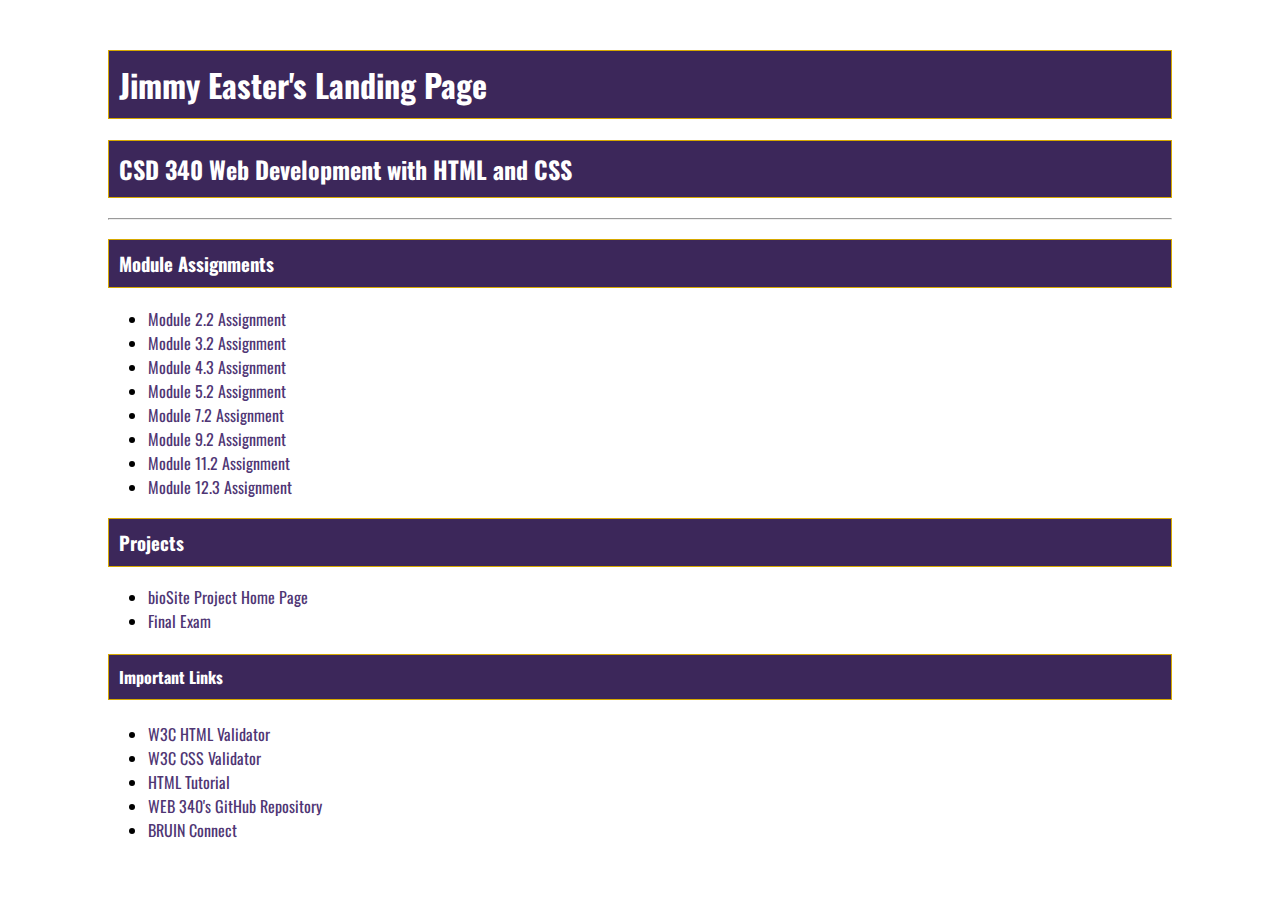
<file: index.html>
<!DOCTYPE html>
<html lang="en">
<head>
    <meta charset="UTF-8">
    <title>Jimmy Easter's CSD 340 Landing Page</title>
    <link rel="stylesheet" type="text/css" href="site.css" />
    <link href="https://fonts.googleapis.com/css2?family=Oswald:wght@300;400;500;700&display=swap" rel="stylesheet">

</head>
<body>
    <div id="container">
        <h1>Jimmy Easter's Landing Page</h1>
        <h2>CSD 340 Web Development with HTML and CSS</h2>

        <hr />

        <h3>Module Assignments</h3>
        <ul>
            <li>
                <a href="module-2/easter_EX1.html">Module 2.2 Assignment</a>
            </li>
            <li>
                <a href="module-3/easter_EX2.html">Module 3.2 Assignment</a>
            </li>
            <li>
                <a href="module-4/easter_EX3.html">Module 4.3 Assignment</a>
            </li>
            <li>
                <a href="module-5/easter_EX4.html">Module 5.2 Assignment</a>
            </li>
            <li>
                <a href="module-7/easter_EX5.html">Module 7.2 Assignment</a>
            </li>
            <li>
                <a href="module-9/easter_EX6.html">Module 9.2 Assignment</a>
            </li>
            <li>
                <a href="module-11/assignment-11.2.html">Module 11.2 Assignment</a>
            </li>
            <li>
                <a href="module-12/index.html">Module 12.3 Assignment</a>
            </li>
        </ul>

        <h3>Projects</h3>
        <ul>
            <li>
                <a href="https://jimmyleast.github.io/bioSite/index.html">bioSite Project Home Page</a>
            </li>
            <li>
                <a href="#">Final Exam</a>
            </li>
        </ul>

        <h4>Important Links</h4>
        <ul>
            <li>
                <a href="https://validator.w3.org/" target="_blank">W3C HTML Validator</a>
            </li>
            <li>
                <a href="http://jigsaw.w3.org/css-validator/" target="_blank">W3C CSS Validator</a>
            </li>
            <li>
                <a href="https://www.w3schools.com/html/" target="_blank">HTML Tutorial</a>
            </li>
            <li>
                <a href="https://github.com/jimmyleast/csd-340" target="_blank">WEB 340's GitHub Repository</a>
            </li>
            <li>
                <a href="https://bruinconnect.bellevue.edu/" target="_blank">BRUIN Connect</a>
            </li>
        </ul>
    </div>
</body>
</html>
</file>
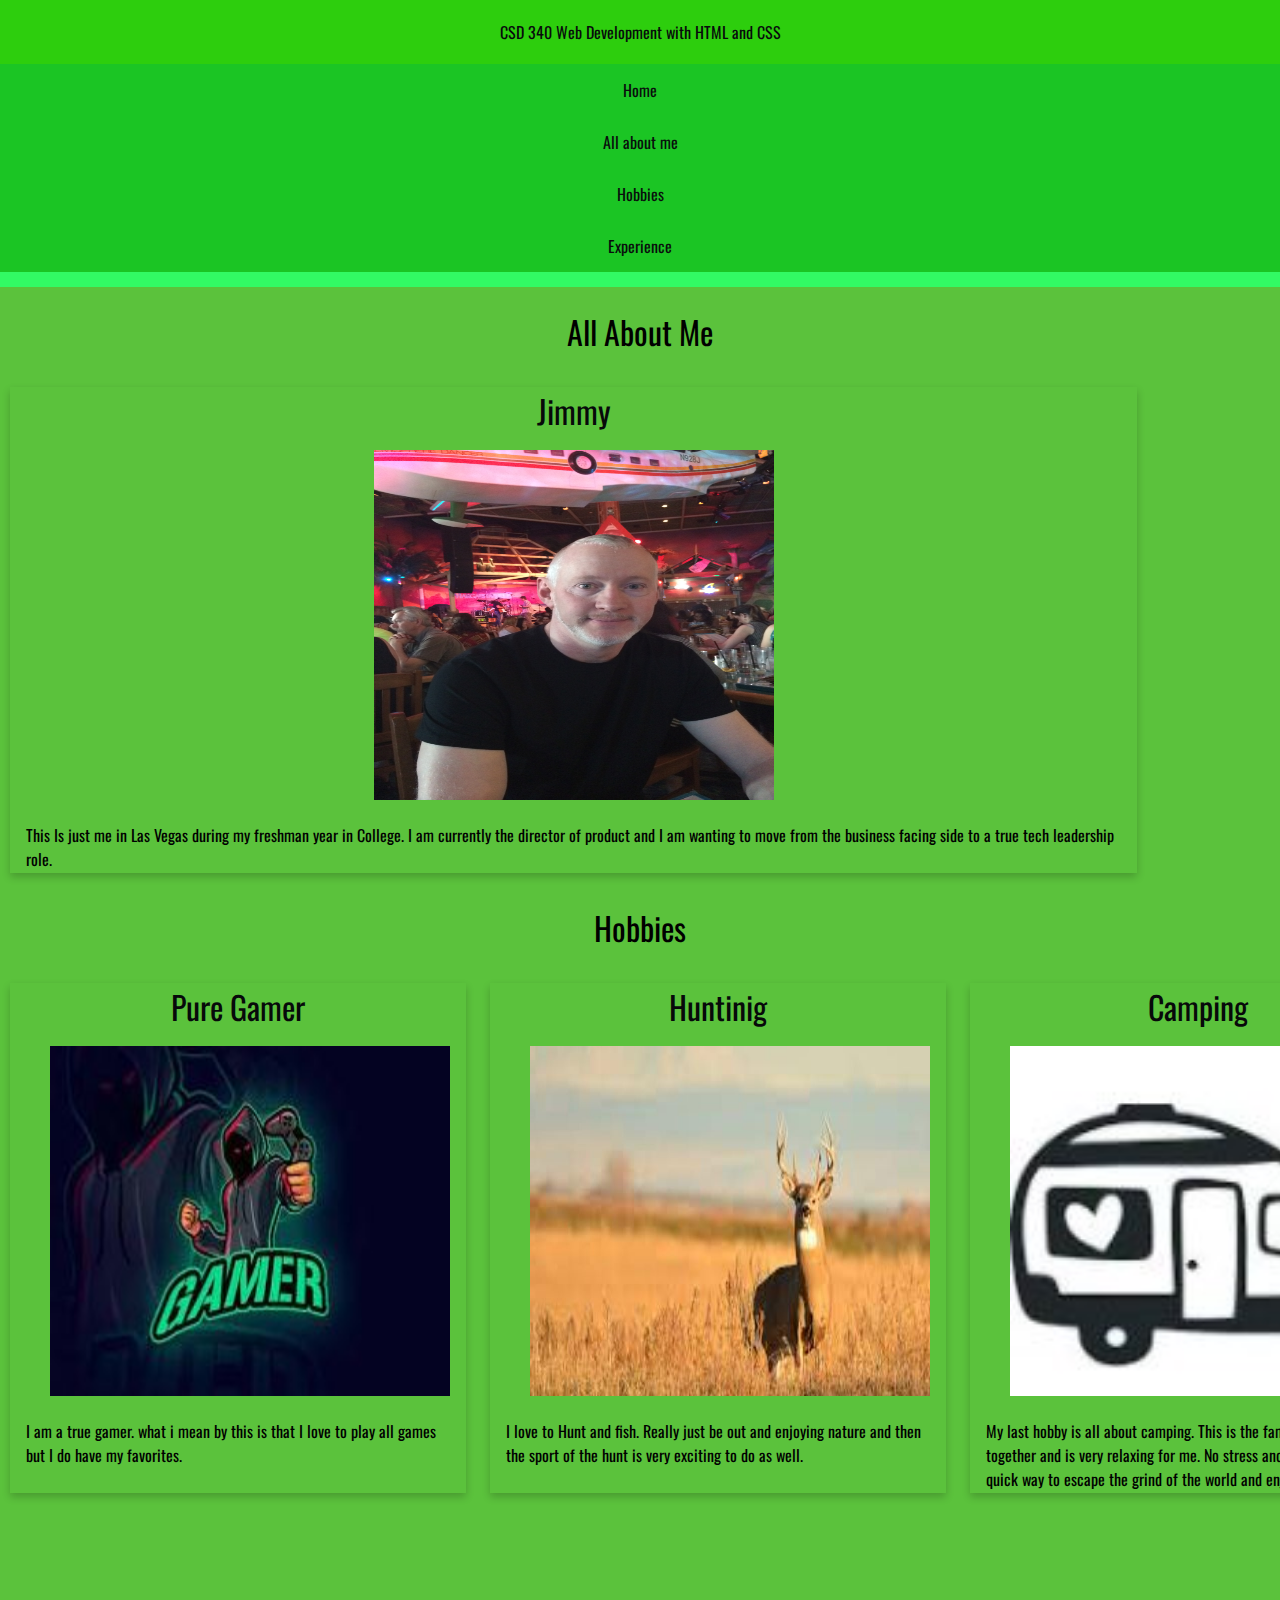
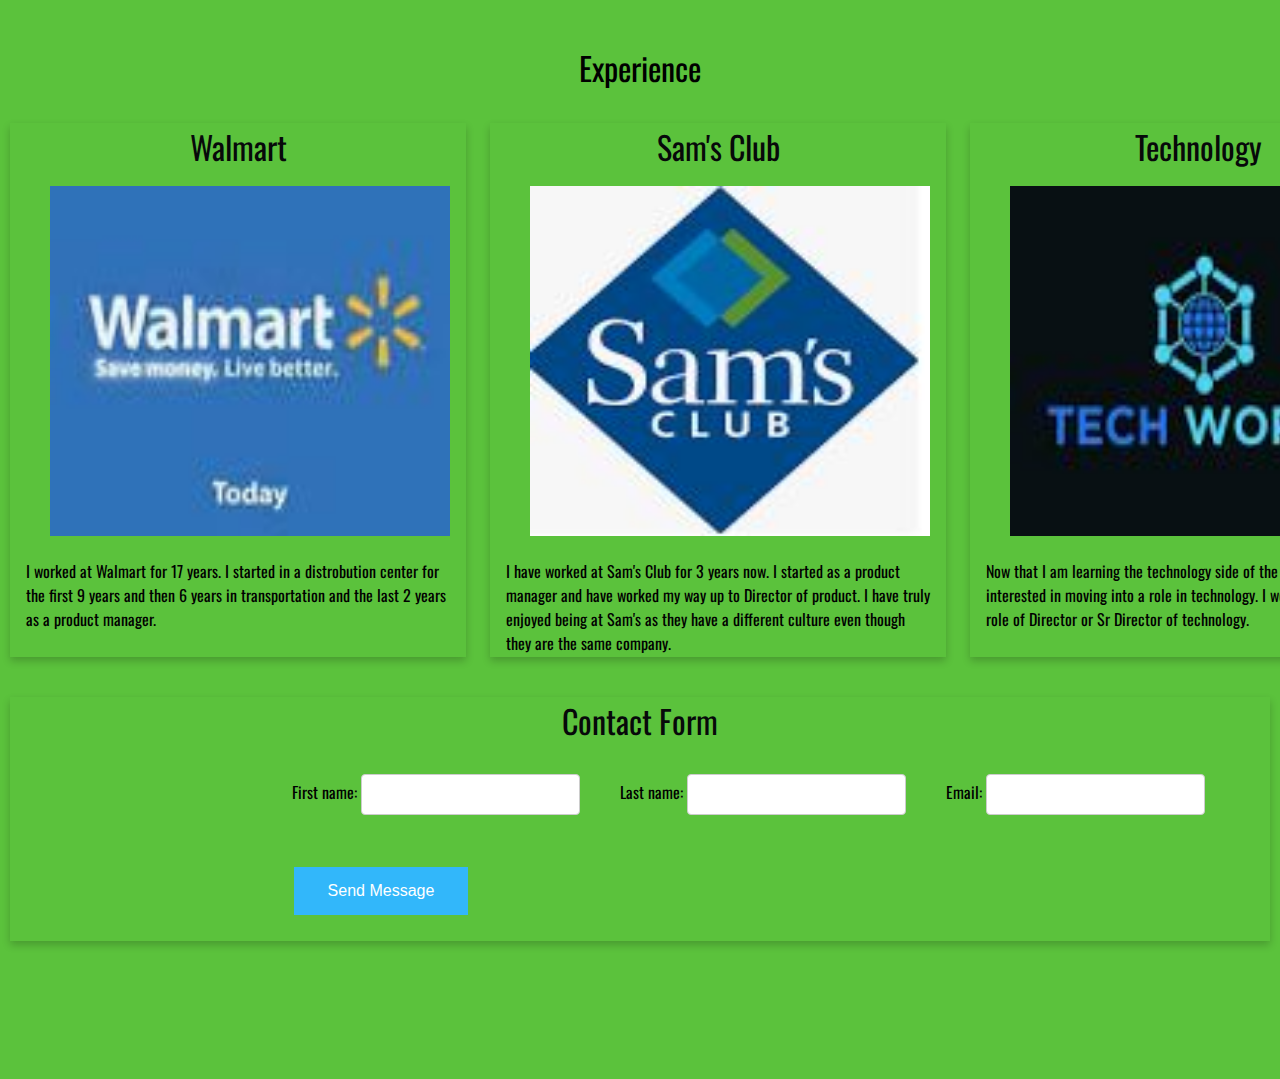
<file: module-12/index.html>
<!DOCTYPE html>
<html lang="en">
<head>
    <meta charset="UTF-8">

    <title>CSD 340 Web Development with HTML and CSS</title>

    <link rel="stylesheet" type="text/css" href="final.css">

    <!-- Google fonts for Oswald -->
    <link href="https://fonts.googleapis.com/css2?family=Oswald:wght@300;400;500;700&display=swap" rel="stylesheet">
</head>
<body>

    <header id="home">
       CSD 340 Web Development with HTML and CSS
    </header>

    <nav class="navbar">
        <a href="#home">Home</a>
        <a href="#person">All about me</a>
        <a href="#hobbies">Hobbies</a>
        <a href="#experience">Experience</a>
    </nav>

    <div class="container">

        <div class="person" id="Who Is Jimmy">
            <h1>All About Me</h1>

            <div class="grid-3-col">
                <div class="card">
                    <div class="card-title">
                        Jimmy
                    </div>
                    <figure>
                        <img src="jimmy.JPG" alt="">
                    </figure>
                    <div class="card-content">
                        This Is just me in Las Vegas during my freshman year in College. 
                        I am currently the director of product and I am wanting to move from the business facing side to a true tech leadership role.
                    </div>
                </div>
        </div>

        <div class="hobbies" id="hobbies">
            <h1>Hobbies</h1>

            <div class="grid-3-col">

                <div class="card">
                    <div class="card-title">
                        Pure Gamer
                    </div>
                    <figure>
                        <img src="Hobby2logo.JPG" alt="">
                    </figure>
                    <div class="card-content">
                        I am a true gamer. what i mean by this is that I love to play all games but I do have my favorites. 
                    </div>
                </div>

                <div class="card">
                    <div class="card-title">
                        Huntinig
                    </div>
                    <figure>
                        <img src="hunting.JPG" alt="">
                    </figure>
                    <div class="card-content">
                        I love to Hunt and fish. Really just be out and enjoying nature and then the sport of the hunt is very exciting to do as well. 
                    </div>
                </div>

                <div class="card">
                    <div class="card-title">
                        Camping
                    </div>
                    <figure>
                        <img src="Hobby3logo.JPG" alt="">
                    </figure>
                    <div class="card-content">
                        My last hobby is all about camping. This is the family hobby that we do together and is very relaxing for me. No stress and a lot of fun. 
                        This is a quick way to escape the grind of the world and enjoy time away.
                    </div>
                </div>
            </div>
        </div>

        <br /><br /><br /><br /><br />
        <div class="experience" id="experience">
            <h1>Experience</h1>

            <div class="grid-3-col">
                <div class="card">
                    <div class="card-title">
                        Walmart
                    </div>
                    <figure>
                        <img src="logo1.JPG" alt="">
                    </figure>
                    <div class="card-content">
                        I worked at Walmart for 17 years. I started in a distrobution center for the first 9 years and then 6 years in transportation
                        and the last 2 years as a product manager.
                    </div>
                </div>

                <div class="card">
                    <div class="card-title">
                        Sam's Club
                    </div>
                    <figure>
                        <img src="logo2.JPG" alt="">
                    </figure>
                    <div class="card-content">
                        I have worked at Sam's Club for 3 years now. I started as a product manager and have worked my way up to Director of product.
                        I have truly enjoyed being at Sam's as they have a different culture even though they are the same company.
                    </div>
                </div>

                <div class="card">
                    <div class="card-title">
                        Technology
                    </div>
                    <figure>
                        <img src="logo3.JPG" alt="">
                    </figure>
                    <div class="card-content">
                        Now that I am learning the technology side of the world, I am very interested in moving into a role in technology. I would 
                        like to get to the role of Director or Sr Director of technology.
                    </div>
                </div>
            </div>
        </div>

        <div class="contact-container">
            <div class="card full-width">
                <div class="card-title">
                    Contact Form
                </div>

                <div class="card-content">

                    <div class="form">
                        <div class="form-field">
                            <label for="txtFirstName">First name:</label>
                            <input type="text" id="txtFirstName" class="input" name="txtFirstName" />
                        </div>
                        <div class="form-field">
                            <label for="txtLastName">Last name:</label>
                            <input type="text" id="txtLastName" class="input" name="txtLastName" />
                        </div>
                        <div class="form-field">
                            <label for="txtEmail">Email:</label>
                            <input type="text" id="txtEmail" class="input" name="txtEmail" />
                        </div>
                        <div class="form-field">
                            <button type="submit" class="btn btn-primary full-width">Send Message</button>
                        </div>
                    </div>
                </div>
            </div>
        </div>
    </div>
</body>
</html>
</file>
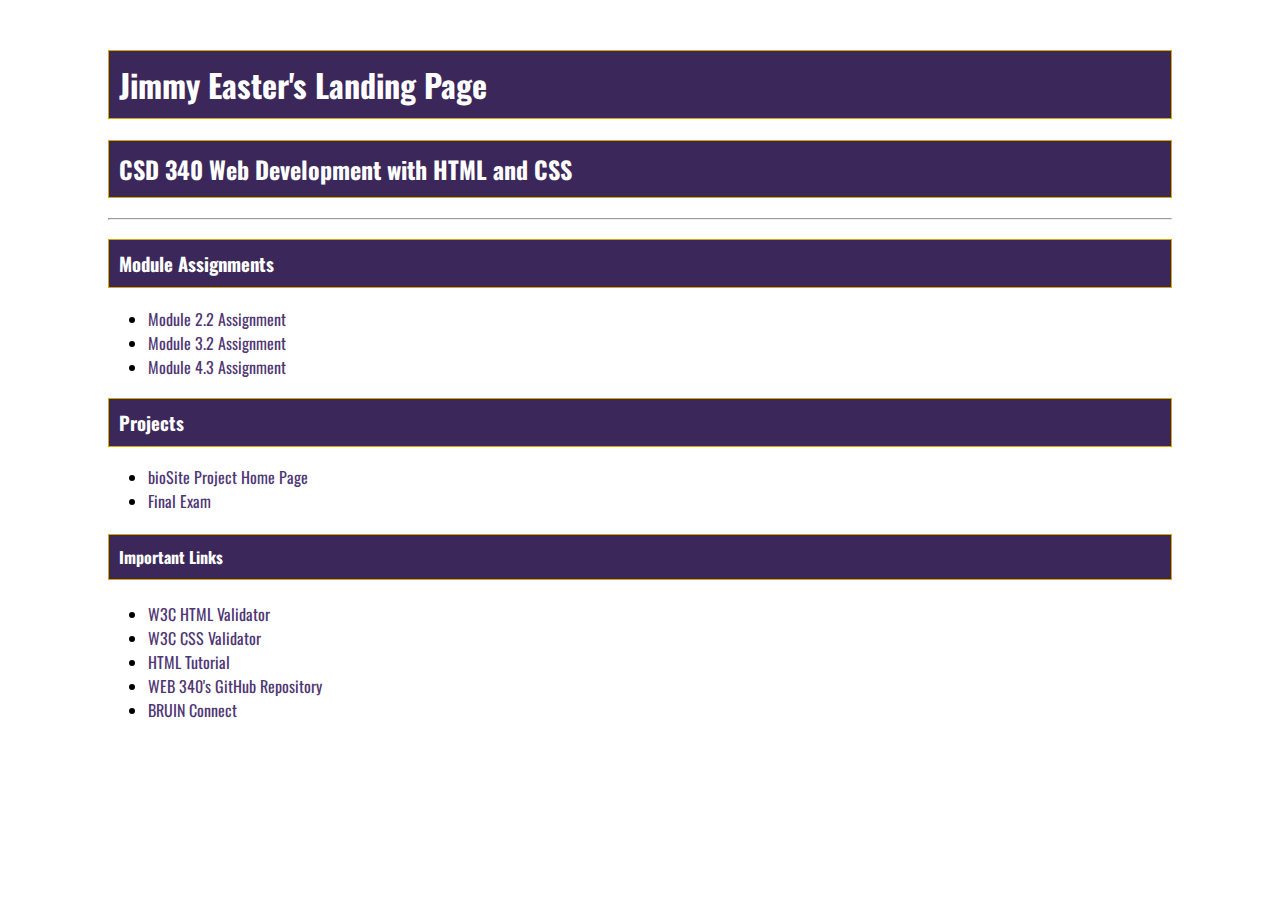
<file: my-documents/index.html>
<!DOCTYPE html>
<html lang="en">
<head>
    <meta charset="UTF-8">
    <title>Jimmy Easter's CSD 340 Landing Page</title>
    <link rel="stylesheet" type="text/css" href="site.css" />
    <link href="https://fonts.googleapis.com/css2?family=Oswald:wght@300;400;500;700&display=swap" rel="stylesheet">

</head>
<body>
    <div id="container">
        <h1>Jimmy Easter's Landing Page</h1>
        <h2>CSD 340 Web Development with HTML and CSS</h2>

        <hr />

        <h3>Module Assignments</h3>
        <ul>
            <li>
                <a href="module-2/easter_EX1.html">Module 2.2 Assignment</a>
            </li>
            <li>
                <a href="module-3/easter_EX2.html">Module 3.2 Assignment</a>
            </li>
            <li>
                <a href="module-4/easter_EX3.html">Module 4.3 Assignment</a>
            </li>
        </ul>

        <h3>Projects</h3>
        <ul>
            <li>
                <a href="#">bioSite Project Home Page</a>
            </li>
            <li>
                <a href="#">Final Exam</a>
            </li>
        </ul>

        <h4>Important Links</h4>
        <ul>
            <li>
                <a href="https://validator.w3.org/" target="_blank">W3C HTML Validator</a>
            </li>
            <li>
                <a href="http://jigsaw.w3.org/css-validator/" target="_blank">W3C CSS Validator</a>
            </li>
            <li>
                <a href="https://www.w3schools.com/html/" target="_blank">HTML Tutorial</a>
            </li>
            <li>
                <a href="https://github.com/jimmyleast/csd-340" target="_blank">WEB 340's GitHub Repository</a>
            </li>
            <li>
                <a href="https://bruinconnect.bellevue.edu/" target="_blank">BRUIN Connect</a>
            </li>
        </ul>
    </div>
</body>
</html>
</file>
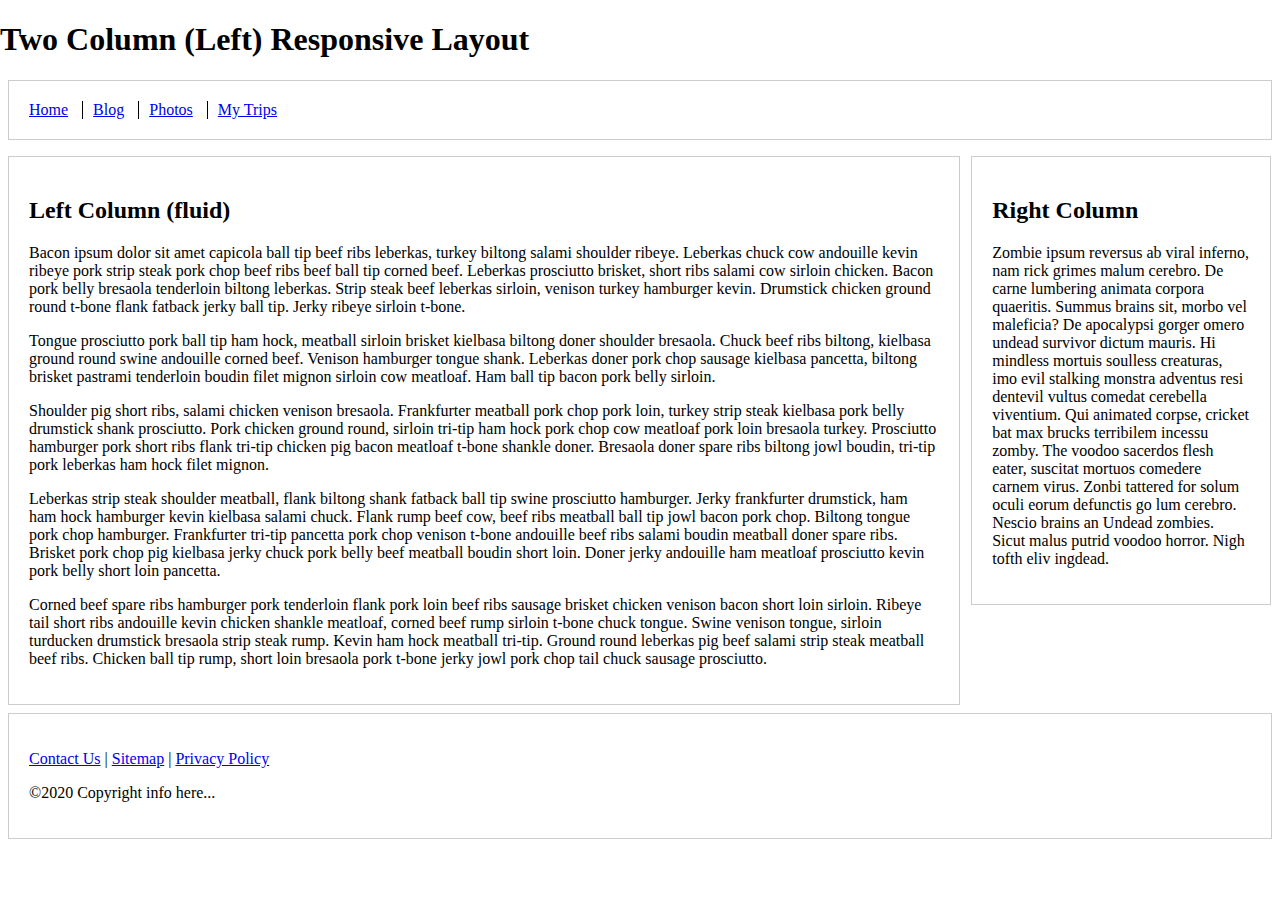
<file: module-11/assignment-11.2.html>
<!doctype html>
<html lang="en">
<head>
    <meta charset="utf-8">
    <meta name="viewport" content="width=device-width, initial-scale=1">

    <title>Exercise 9.2</title>

    <style type="text/css">
        html {
            box-sizing: border-box;
        }

        *, *:before, *:after {
            box-sizing: inherit;
        }

        body {
            margin: 0 auto;
        }

        footer, header {
            position: relative;
            clear: both;
        }

        .left-column, .right-column, footer, header {
            border: 1px solid #ccc;
            padding: 1.25em;
            margin: .5em;
        }

        .nav {
            list-style: none;
            margin-left: 0;
            margin-bottom: 0;
            padding-left: 0;
        }

        .nav > li,
        .nav > li > a {
            display: inline-block;
            *display: inline;
            zoom: 1;
        }

        .inline-items {
            margin-top: 0;
        }

        .inline-items li {
            margin-left: 0;
            border-left: 1px solid black;
            padding-left: 10px;
            padding-right: 10px;
        }

        .inline-items li:first-child {
            margin-left: 0;
            border: none;
            padding-left: 0;
            padding-right: 10px;
        }

        .inline-items li:last-child {
            padding-right: 0;
        }

        /* Media queries */
        @media screen and (min-width: 47.5em) {
            .columns-container {
                float: left;
            }

            .left-column {
                margin-right: 20em;
                float: left;
            }

            .right-column {
                width: 18.75em;
                margin-left: -19.3em;
                float: left;
            }
        }
    </style>
</head>

<body>
    <h1>Two Column (Left) Responsive Layout</h1>
    
    <header>
        <nav>
            <ul class="nav inline-items">
                <li><a href="#">Home</a></li>
                <li><a href="#">Blog</a></li>
                <li><a href="#">Photos</a></li>
                <li><a href="#">My Trips</a></li>
            </ul>
        </nav>
    </header>

    <div class="columns-container">

        <div class="left-column">
            <h2>Left Column (fluid)</h2>

            <p>Bacon ipsum dolor sit amet capicola ball tip beef ribs leberkas, turkey biltong salami shoulder ribeye. Leberkas
                chuck cow andouille kevin ribeye pork strip steak pork chop beef ribs beef ball tip corned beef. Leberkas
                prosciutto brisket, short ribs salami cow sirloin chicken. Bacon pork belly bresaola tenderloin biltong leberkas.
                Strip steak beef leberkas sirloin, venison turkey hamburger kevin. Drumstick chicken ground round t-bone flank
                fatback jerky ball tip. Jerky ribeye sirloin t-bone.</p>

            <p>Tongue prosciutto pork ball tip ham hock, meatball sirloin brisket kielbasa biltong doner shoulder bresaola.
                Chuck beef ribs biltong, kielbasa ground round swine andouille corned beef. Venison hamburger tongue shank.
                Leberkas doner pork chop sausage kielbasa pancetta, biltong brisket pastrami tenderloin boudin filet mignon
                sirloin cow meatloaf. Ham ball tip bacon pork belly sirloin.</p>

            <p>Shoulder pig short ribs, salami chicken venison bresaola. Frankfurter meatball pork chop pork loin, turkey strip
                steak kielbasa pork belly drumstick shank prosciutto. Pork chicken ground round, sirloin tri-tip ham hock pork
                chop cow meatloaf pork loin bresaola turkey. Prosciutto hamburger pork short ribs flank tri-tip chicken pig bacon
                meatloaf t-bone shankle doner. Bresaola doner spare ribs biltong jowl boudin, tri-tip pork leberkas ham hock filet
                mignon.</p>

            <p>Leberkas strip steak shoulder meatball, flank biltong shank fatback ball tip swine prosciutto hamburger. Jerky
                frankfurter drumstick, ham ham hock hamburger kevin kielbasa salami chuck. Flank rump beef cow, beef ribs meatball
                ball tip jowl bacon pork chop. Biltong tongue pork chop hamburger. Frankfurter tri-tip pancetta pork chop venison
                t-bone andouille beef ribs salami boudin meatball doner spare ribs. Brisket pork chop pig kielbasa jerky chuck
                pork belly beef meatball boudin short loin. Doner jerky andouille ham meatloaf prosciutto kevin pork belly short
                loin pancetta.</p>

            <p>Corned beef spare ribs hamburger pork tenderloin flank pork loin beef ribs sausage brisket chicken venison bacon
                short loin sirloin. Ribeye tail short ribs andouille kevin chicken shankle meatloaf, corned beef rump sirloin
                t-bone chuck tongue. Swine venison tongue, sirloin turducken drumstick bresaola strip steak rump. Kevin ham hock
                meatball tri-tip. Ground round leberkas pig beef salami strip steak meatball beef ribs. Chicken ball tip rump,
                short loin bresaola pork t-bone jerky jowl pork chop tail chuck sausage prosciutto.</p>
        </div>

        <div class="right-column">
            <h2>Right Column</h2>

            <p>Zombie ipsum reversus ab viral inferno, nam rick grimes malum cerebro. De carne lumbering animata corpora
                quaeritis. Summus brains sit​​, morbo vel maleficia? De apocalypsi gorger omero undead survivor dictum mauris. Hi
                mindless mortuis soulless creaturas, imo evil stalking monstra adventus resi dentevil vultus comedat cerebella
                viventium. Qui animated corpse, cricket bat max brucks terribilem incessu zomby. The voodoo sacerdos flesh eater,
                suscitat mortuos comedere carnem virus. Zonbi tattered for solum oculi eorum defunctis go lum cerebro. Nescio
                brains an Undead zombies. Sicut malus putrid voodoo horror. Nigh tofth eliv ingdead.</p>
        </div>

    </div>

    <footer>
        <p><a href="#">Contact Us</a> | <a href="#">Sitemap</a> | <a href="#">Privacy Policy</a></p>
        <p>&copy;2020 Copyright info here...</p>
    </footer>
</body>
</html>
</file>
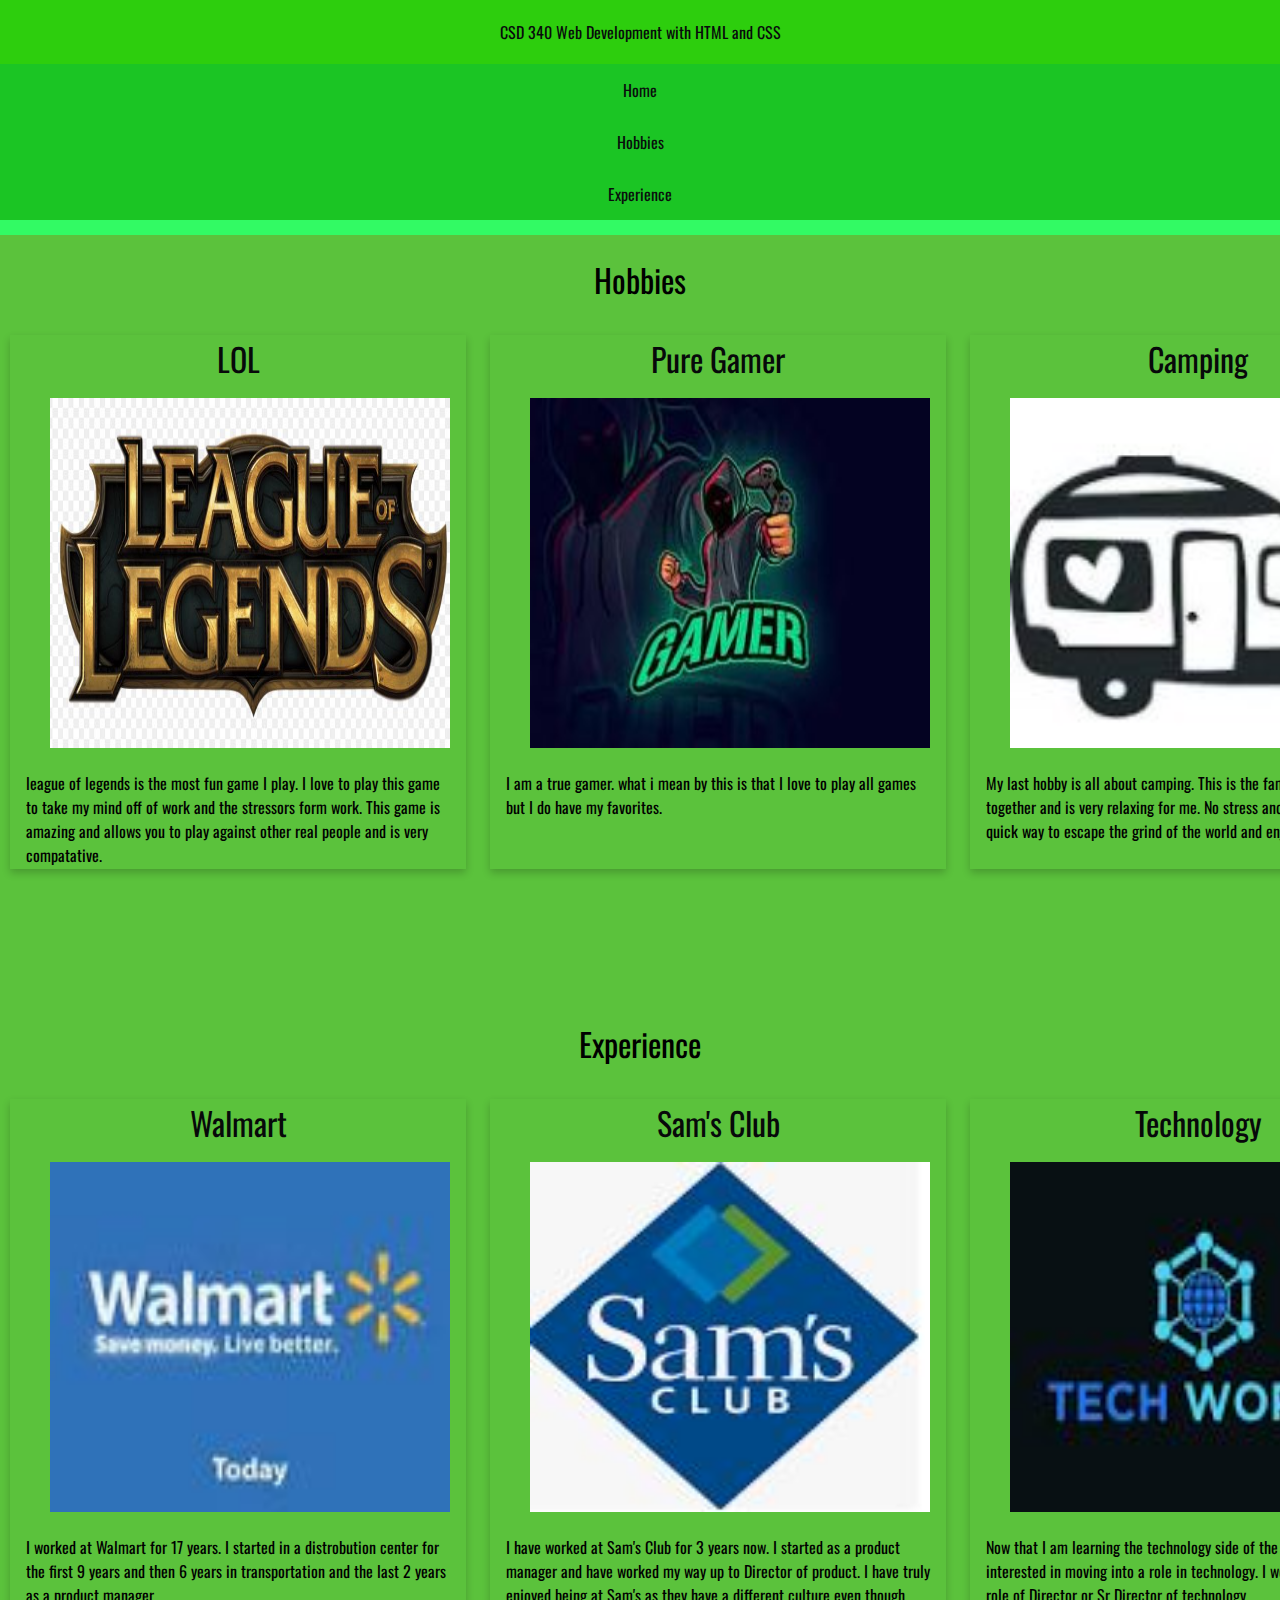
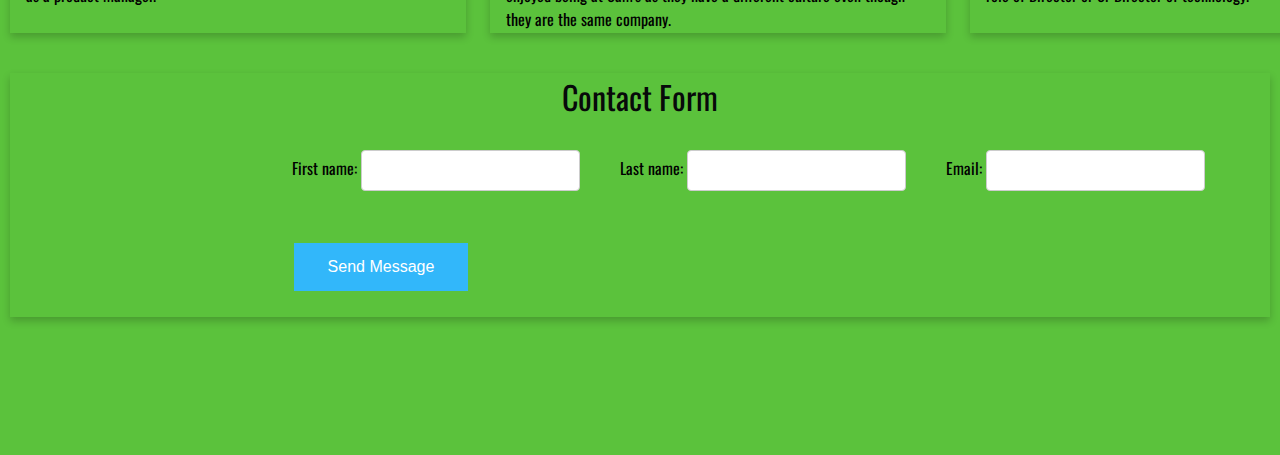
<file: module-12/final.html>
<!DOCTYPE html>
<html lang="en">
<head>
    <meta charset="UTF-8">

    <title>CSD 340 Web Development with HTML and CSS</title>

    <link rel="stylesheet" type="text/css" href="final.css">

    <!-- Google fonts for Oswald -->
    <link href="https://fonts.googleapis.com/css2?family=Oswald:wght@300;400;500;700&display=swap" rel="stylesheet">
</head>
<body>

    <header id="home">
       CSD 340 Web Development with HTML and CSS
    </header>

    <nav class="navbar">
        <a href="#home">Home</a>
        <a href="#hobbies">Hobbies</a>
        <a href="#experience">Experience</a>
    </nav>

    <div class="container">

        <div class="hobbies" id="hobbies">
            <h1>Hobbies</h1>

            <div class="grid-3-col">
                <div class="card">
                    <div class="card-title">
                        LOL
                    </div>
                    <figure>
                        <img src="Hobby1logo.JPG" alt="">
                    </figure>
                    <div class="card-content">
                        league of legends is the most fun game I play. I love to play this game to take my mind off of work and the stressors form
                        work. This game is amazing and allows you to play against other real people and is very compatative. 
                    </div>
                </div>

                <div class="card">
                    <div class="card-title">
                        Pure Gamer
                    </div>
                    <figure>
                        <img src="Hobby2logo.JPG" alt="">
                    </figure>
                    <div class="card-content">
                        I am a true gamer. what i mean by this is that I love to play all games but I do have my favorites. 
                    </div>
                </div>

                <div class="card">
                    <div class="card-title">
                        Camping
                    </div>
                    <figure>
                        <img src="Hobby3logo.JPG" alt="">
                    </figure>
                    <div class="card-content">
                        My last hobby is all about camping. This is the family hobby that we do together and is very relaxing for me. No stress and a lot of fun. 
                        This is a quick way to escape the grind of the world and enjoy time away.
                    </div>
                </div>
            </div>
        </div>

        <br /><br /><br /><br /><br />
        <div class="experience" id="experience">
            <h1>Experience</h1>

            <div class="grid-3-col">
                <div class="card">
                    <div class="card-title">
                        Walmart
                    </div>
                    <figure>
                        <img src="logo1.JPG" alt="">
                    </figure>
                    <div class="card-content">
                        I worked at Walmart for 17 years. I started in a distrobution center for the first 9 years and then 6 years in transportation
                        and the last 2 years as a product manager.
                    </div>
                </div>

                <div class="card">
                    <div class="card-title">
                        Sam's Club
                    </div>
                    <figure>
                        <img src="logo2.JPG" alt="">
                    </figure>
                    <div class="card-content">
                        I have worked at Sam's Club for 3 years now. I started as a product manager and have worked my way up to Director of product.
                        I have truly enjoyed being at Sam's as they have a different culture even though they are the same company.
                    </div>
                </div>

                <div class="card">
                    <div class="card-title">
                        Technology
                    </div>
                    <figure>
                        <img src="logo3.JPG" alt="">
                    </figure>
                    <div class="card-content">
                        Now that I am learning the technology side of the world, I am very interested in moving into a role in technology. I would 
                        like to get to the role of Director or Sr Director of technology.
                    </div>
                </div>
            </div>
        </div>

        <div class="contact-container">
            <div class="card full-width">
                <div class="card-title">
                    Contact Form
                </div>

                <div class="card-content">

                    <div class="form">
                        <div class="form-field">
                            <label for="txtFirstName">First name:</label>
                            <input type="text" id="txtFirstName" class="input" name="txtFirstName" />
                        </div>
                        <div class="form-field">
                            <label for="txtLastName">Last name:</label>
                            <input type="text" id="txtLastName" class="input" name="txtLastName" />
                        </div>
                        <div class="form-field">
                            <label for="txtEmail">Email:</label>
                            <input type="text" id="txtEmail" class="input" name="txtEmail" />
                        </div>
                        <div class="form-field">
                            <button type="submit" class="btn btn-primary full-width">Send Message</button>
                        </div>
                    </div>
                </div>
            </div>
        </div>
    </div>
</body>
</html>
</file>
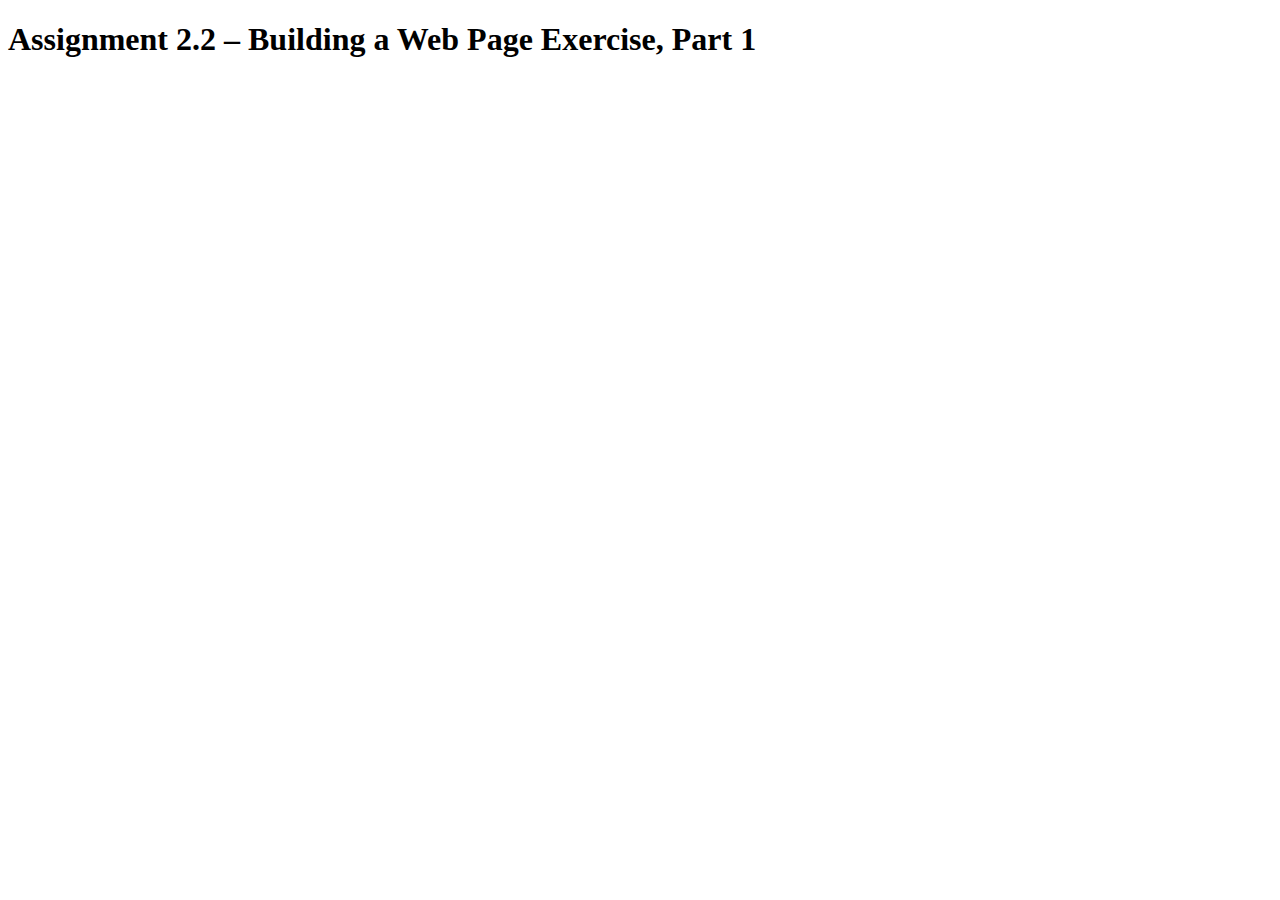
<file: module-2/easter_EX1.html>
<!DOCTYPE html>

<html lang="en">

<head>
    <title>CSD 340 Web Development with HTML and CSS</title>
</head>

<body>
    <h1>Assignment 2.2 – Building a Web Page Exercise, Part 1</h1>
</body>

</html>
</file>
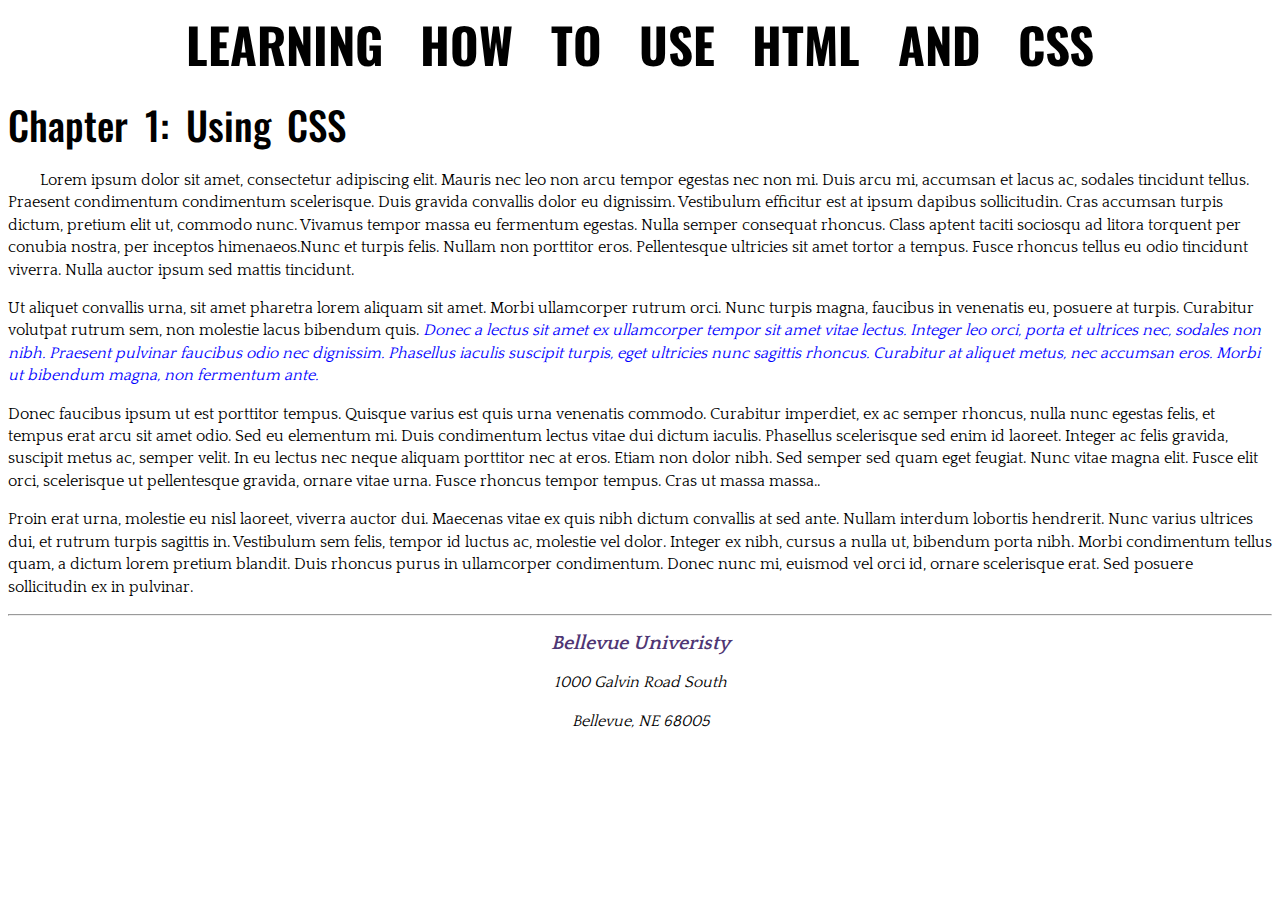
<file: module-3/easter_EX2.html>
<!DOCTYPE html>
<html lang="en">
<head>
    <title>CSD 340 Development with HTML and CSS</title>

    <!-- link to an external stylesheet -->
    <link rel="stylesheet" type="text/css" href="easter_EX2.css">
    <link href="https://fonts.googleapis.com/css2?family=Oswald:wght@300;500;700&family=Quattrocento:wght@400;700&display=swap" rel="stylesheet">

    <!-- meta tags -->
    <meta name="description" content="My First Web Page" />
    <meta name="keywords" content="Sentence, Style, Class, Head, CSS, HTML" />
    <meta name="robots" content="nofollow" />
    <meta http-equiv="author" content="Jimmy Easter" />

</head>

<body>


    <div id="container">
        
        <h1>Learning how to use HTML and CSS</h1>

        <h2>Chapter 1: Using CSS</h2>

        <p class="intro">
            Lorem ipsum dolor sit amet, consectetur adipiscing elit. Mauris nec leo non arcu tempor egestas nec non mi. Duis arcu mi, accumsan et lacus ac, sodales tincidunt tellus. 
            Praesent condimentum condimentum scelerisque. Duis gravida convallis dolor eu dignissim. Vestibulum efficitur est at ipsum dapibus sollicitudin. 
            Cras accumsan turpis dictum, pretium elit ut, commodo nunc. Vivamus tempor massa eu fermentum egestas. Nulla semper consequat rhoncus. Class aptent taciti sociosqu 
            ad litora torquent per conubia nostra, per inceptos himenaeos.Nunc et turpis felis. Nullam non porttitor eros. Pellentesque ultricies sit amet tortor a tempus. 
            Fusce rhoncus tellus eu odio tincidunt viverra. Nulla auctor ipsum sed mattis tincidunt.
        </p>

        <p>
            Ut aliquet convallis urna, sit amet pharetra lorem aliquam sit amet. Morbi ullamcorper rutrum orci. Nunc turpis magna, faucibus in venenatis eu, posuere at turpis. 
            Curabitur volutpat rutrum sem, non molestie lacus bibendum quis. <span class="sentence">Donec a lectus sit amet ex ullamcorper tempor sit amet vitae lectus. Integer leo orci, 
            porta et ultrices nec, sodales non nibh. Praesent pulvinar faucibus odio nec dignissim. Phasellus iaculis suscipit turpis, eget ultricies nunc sagittis rhoncus. 
            Curabitur at aliquet metus, nec accumsan eros. Morbi ut bibendum magna, non fermentum ante.</span>
        </p>

        <p>
            Donec faucibus ipsum ut est porttitor tempus. Quisque varius est quis urna venenatis commodo. Curabitur imperdiet, ex ac semper rhoncus, nulla nunc egestas felis, 
            et tempus erat arcu sit amet odio. Sed eu elementum mi. Duis condimentum lectus vitae dui dictum iaculis. Phasellus scelerisque sed enim id laoreet. 
            Integer ac felis gravida, suscipit metus ac, semper velit. In eu lectus nec neque aliquam porttitor nec at eros. Etiam non dolor nibh. Sed semper sed quam eget feugiat. 
            Nunc vitae magna elit. Fusce elit orci, scelerisque ut pellentesque gravida, ornare vitae urna. Fusce rhoncus tempor tempus. Cras ut massa massa..
        </p>

        <p>
            Proin erat urna, molestie eu nisl laoreet, viverra auctor dui. Maecenas vitae ex quis nibh dictum convallis at sed ante. Nullam interdum lobortis hendrerit. 
            Nunc varius ultrices dui, et rutrum turpis sagittis in. Vestibulum sem felis, tempor id luctus ac, molestie vel dolor. Integer ex nibh, cursus a nulla ut, 
            bibendum porta nibh. Morbi condimentum tellus quam, a dictum lorem pretium blandit. 
            Duis rhoncus purus in ullamcorper condimentum. Donec nunc mi, euismod vel orci id, ornare scelerisque erat. Sed posuere sollicitudin ex in pulvinar.
        </p>

        <hr />

        <address>
                <p>
                    <a href="https://www.bellevue.edu/" target="_blank">Bellevue Univeristy</a>
                </p>
    
                <p>1000 Galvin Road South</p>
    
                <p>Bellevue, NE 68005</p>
        </address>
    </div>
</body>

</html>
</file>
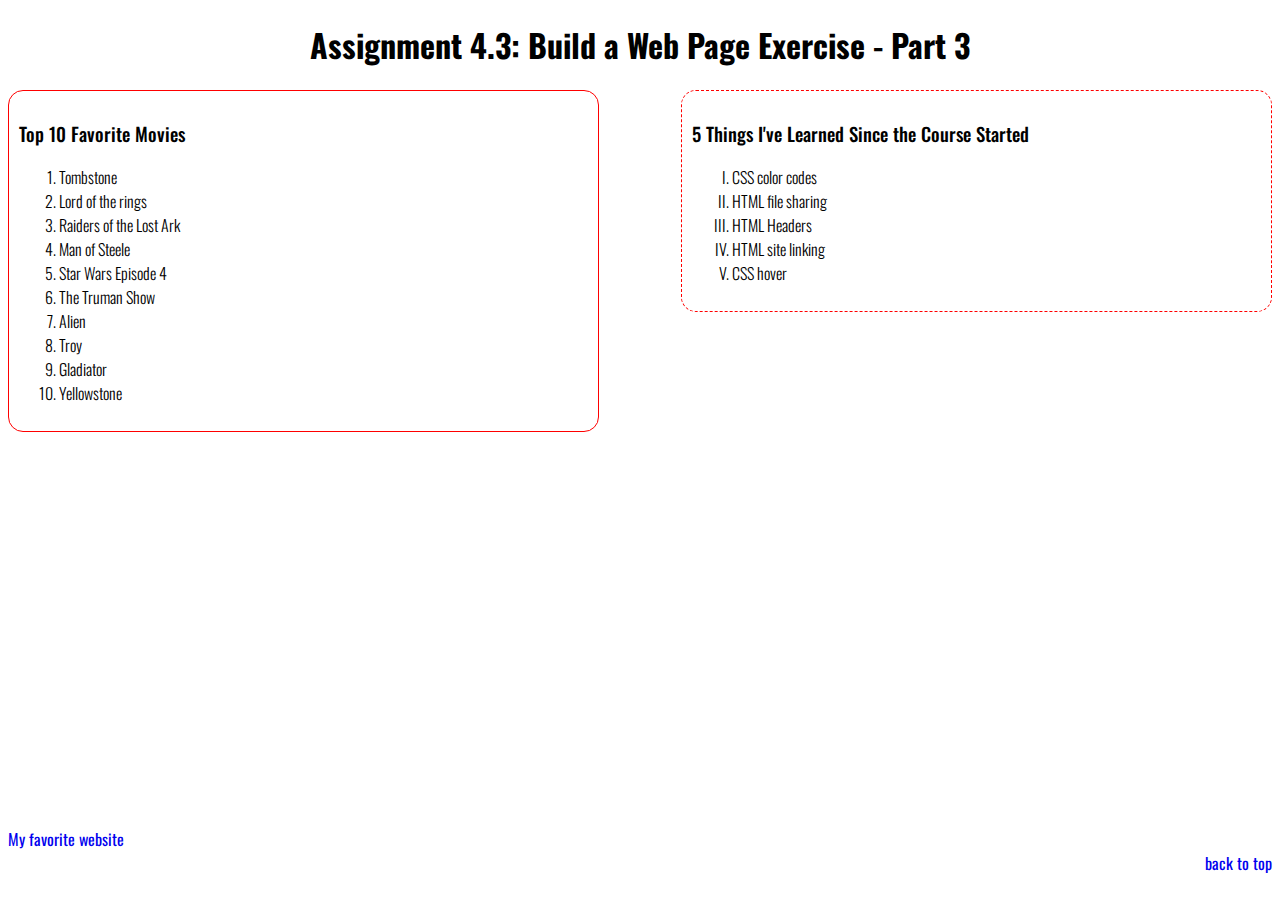
<file: module-4/easter_EX3.html>
<!DOCTYPE html>

<html lang="en">
    
    <head>
        <title>CSD 340 Web Development with HTML and CSS</title>
        <meta charset="UTF-8">

        <!-- external CSS stylesheet -->
        <link rel="stylesheet" type="text/css" href="easter_EX3.css">

        <!-- Google fonts for Oswald -->
        <link href="https://fonts.googleapis.com/css2?family=Oswald:wght@300;400;500;700&display=swap" rel="stylesheet">
        
    </head>
<body>

    <div id="container">

        <h1 id="page-title">Assignment 4.3: Build a Web Page Exercise - Part 3</h1>

        <div id="movie-list">
            <h3>Top 10 Favorite Movies</h3>

            <ol>
                <li>Tombstone</li>
                <li>Lord of the rings</li>
                <li>Raiders of the Lost Ark</li>
                <li>Man of Steele</li>
                <li>Star Wars Episode 4</li>
                <li>The Truman Show</li>
                <li>Alien</li>
                <li>Troy</li>
                <li>Gladiator</li>
                <li>Yellowstone</li>
            </ol>
        </div>

        <div id="things-learned">
            <h3>5 Things I've Learned Since the Course Started</h3>

            <ul id="roman">
                <li>CSS color codes</li>
                <li>HTML file sharing</li>
                <li>HTML Headers</li>
                <li>HTML site linking</li>
                <li>CSS hover</li>
            </ul>
        </div>

        <div id="footer">
            <a href="https://www.w3schools.com/html/" target="_blank" id="favorite-url">
                My favorite website
            </a>

            <br />

            <a href="#container" id="back-to-top">back to top</a>
        </div>

    </div>

</body>
</html>
</file>
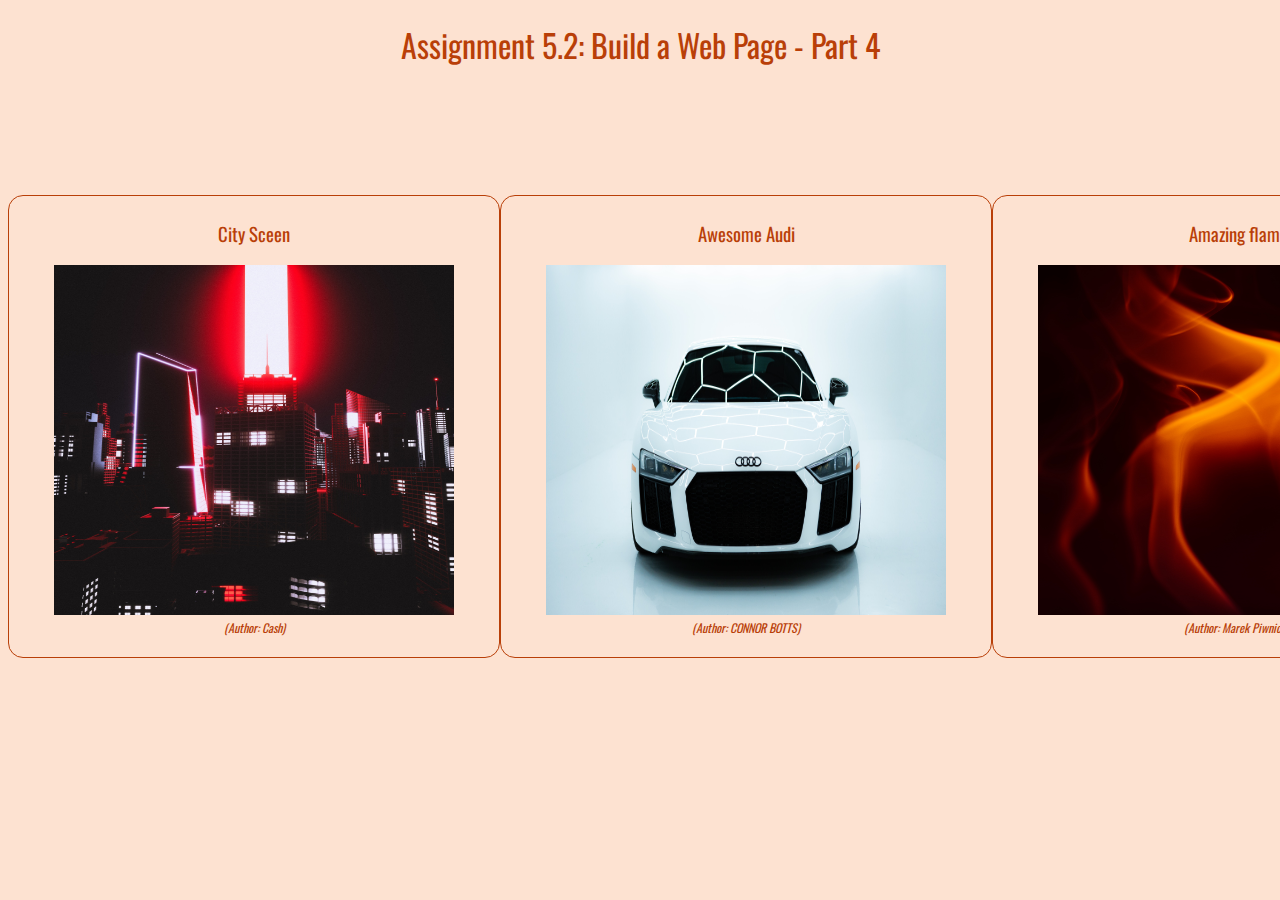
<file: module-5/easter_EX4.html>
<!DOCTYPE html>
<html lang="en">
<head>
    <meta charset="UTF-8">
    <title>CSD 340 Web Development with HTML and CSS</title>

    <link rel="stylesheet" type="text/css" href="easter_EX4.css">

    <!-- Google fonts for Oswald -->
    <link href="https://fonts.googleapis.com/css2?family=Oswald:wght@300;400;500;700&display=swap" rel="stylesheet">
</head>
<body>

<div id="container">

    <h1 id="page-title">Assignment 5.2: Build a Web Page - Part 4</h1>

    <div id="image-gallery">
        <div class="gallery-item">
            <h3 class="gallery-title">City Sceen</h3>

            <figure>
                <img src="https://jimmyleast.github.io/csd-340/cash-IKEQNt9wYb4-unsplash.jpg" alt="">

                <figcaption>(Author: Cash)</figcaption>
            </figure>

        </div>
        
        <div class="gallery-item">
            <h3 class="gallery-title">Awesome Audi</h3>

            <figure>
                <img src="https://jimmyleast.github.io/csd-340/connor-botts-uOt-HNhpcKs-unsplash.jpg" alt="">

                <figcaption>(Author: CONNOR BOTTS)</figcaption>
            </figure>

        </div>
        
        <div class="gallery-item">
            <h3 class="gallery-title">Amazing flame</h3>

            <figure>
                <img src="https://jimmyleast.github.io/csd-340/marek-piwnicki-JppLHRkVwow-unsplash.jpg" alt="">

                <figcaption>(Author: Marek Piwnicki)</figcaption>
            </figure>

        </div>
    </div>
</div>

</body>
</html>
</file>
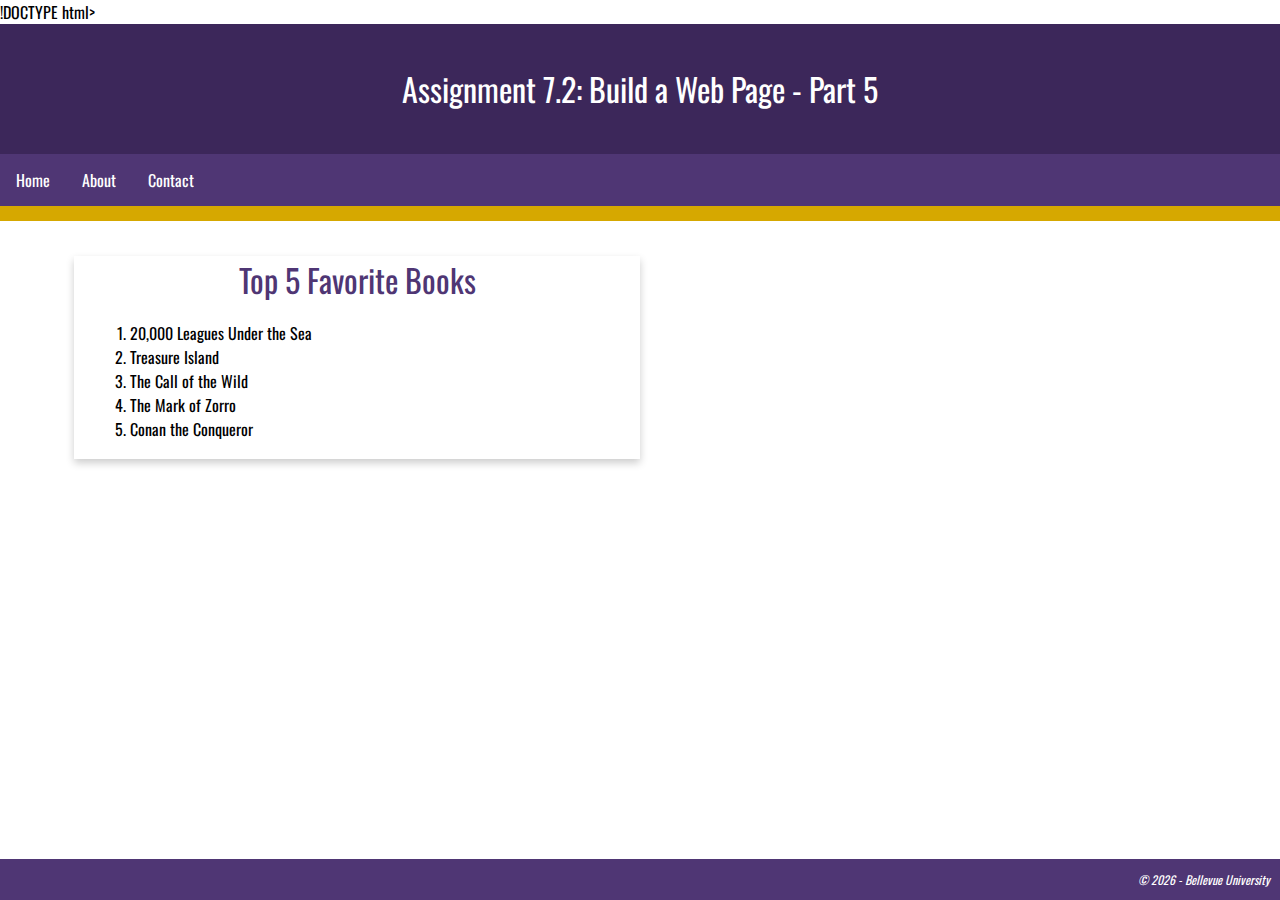
<file: module-7/easter_EX5.html>
!DOCTYPE html>
<html lang="en">
<head>
    <meta charset="UTF-8">
    <title>CSD 340 Web Development with HTML and CSS</title>

    <link rel="stylesheet" type="text/css" href="easter_EX5.css">

     <!-- Google fonts for Oswald -->
     <link href="https://fonts.googleapis.com/css2?family=Oswald:wght@300;400;500;700&display=swap" rel="stylesheet">
</head>
<body>
    <header>
        <h1>Assignment 7.2: Build a Web Page - Part 5</h1>
    </header>

    <div id="navbar">
        <a href="#">Home</a>
        <a href="#">About</a>
        <a href="#">Contact</a>
    </div>

    <div id="container">

        <div class="card">
            <div class="card-title">
                Top 5 Favorite Books
            </div>

            <div class="card-content">
                <ol>
                    <li>20,000 Leagues Under the Sea </li>
                    <li>Treasure Island</li>
                    <li>The Call of the Wild</li>
                    <li>The Mark of Zorro</li>
                    <li>Conan the Conqueror</li>
                </ol>
            </div>
        </div>
    </div>
<footer>
    <p>
        &copy; <script>document.write(new Date().getFullYear())</script> - <a href="https://www.bellevue.edu/">Bellevue University</a>
    </p>
</footer>

</body>
</html>
</file>
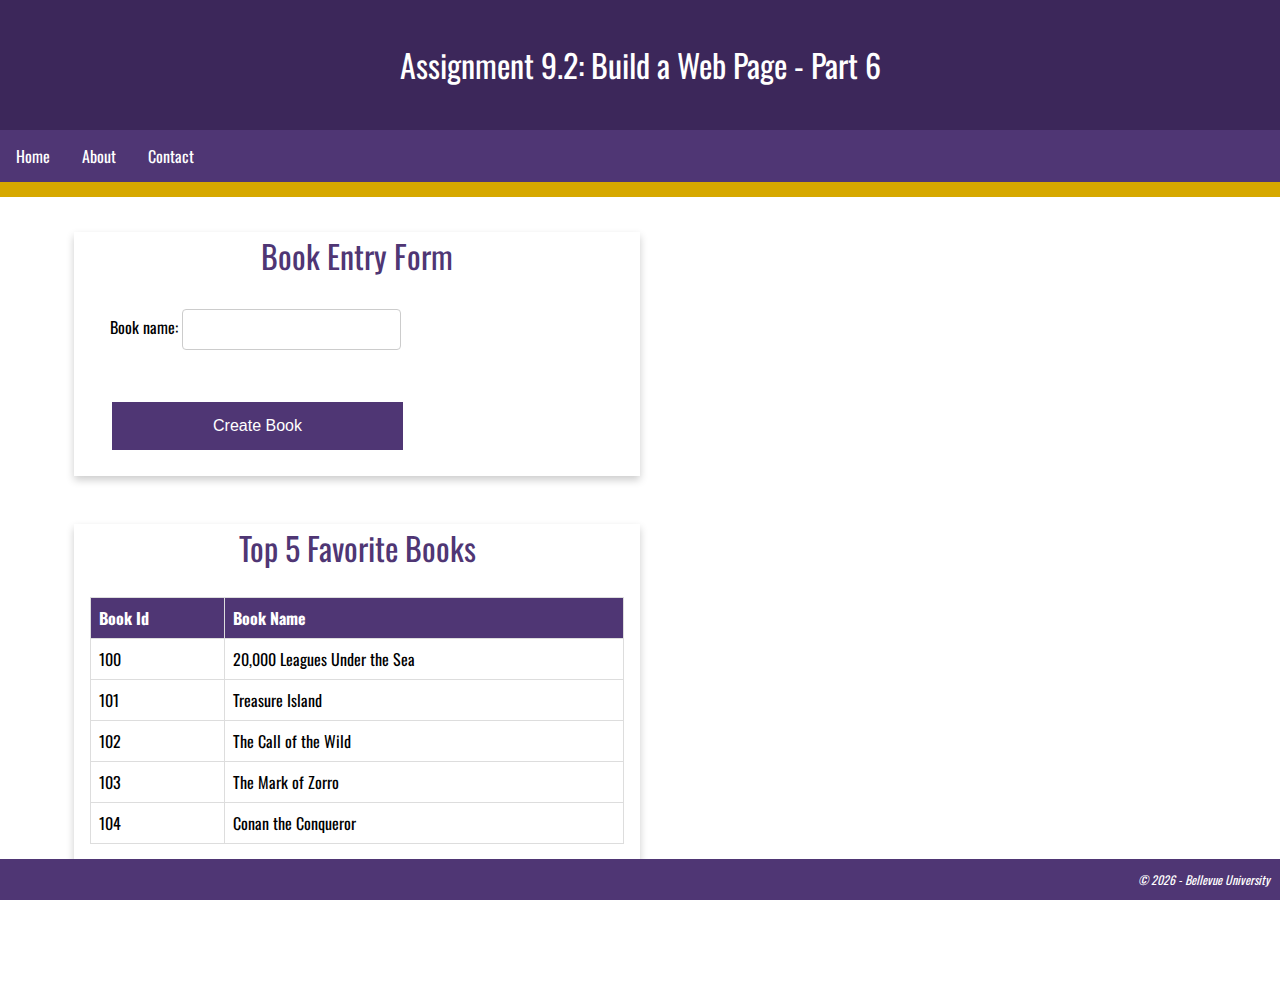
<file: module-9/easter_EX6.html>
<!DOCTYPE html>
<html lang="en">
<head>
    <meta charset="UTF-8">
    <title>CSD 340 Web Development with HTML and CSS</title>

    <link rel="stylesheet" type="text/css" href="easter_EX6.css">

    <!-- Google fonts for Oswald -->
    <link href="https://fonts.googleapis.com/css2?family=Oswald:wght@300;400;500;700&display=swap" rel="stylesheet">
</head>
<body>

<header>
    <h1>Assignment 9.2: Build a Web Page - Part 6</h1>
</header>

<div id="navbar">
    <a href="#">Home</a>
    <a href="#">About</a>
    <a href="#">Contact</a>
</div>

<div id="container">

    <div class="card">
        <div class="card-title">
            Book Entry Form
        </div>

        <div class="card-content">

            <div class="form">
                <div class="form-field">
                    <label for="txtBookName">Book name:</label>
                    <input type="text" id="txtBookName" class="input" name="txtBookName" />
                </div>
                <div class="form-field">
                    <button type="submit" class="btn btn-primary full-width">Create Book</button>
                </div>
            </div>
        </div>
    </div>

    <br /><br />

    <div class="card">
        <div class="card-title">
            Top 5 Favorite Books
        </div>

        <div class="card-content">
            <br />
            <table id="books">
                <tr>
                    <th>Book Id</th>
                    <th>Book Name</th>
                </tr>
                <tr>
                    <td>100</td>
                    <td>20,000 Leagues Under the Sea</td>
                <tr>
                    <td>101</td>
                    <td>Treasure Island</td>
                </tr>
                <tr>
                    <td>102</td>
                    <td>The Call of the Wild</td>
                </tr>
                <tr>
                    <td>103</td>
                    <td>The Mark of Zorro</td>
                </tr>
                <tr>
                    <td>104</td>
                    <td>Conan the Conqueror</td>
                </tr>
            </table>
        </div>
    </div>
</div>


<footer>
    <p>
        &copy; <script>document.write(new Date().getFullYear())</script> - <a href="https://www.bellevue.edu/">Bellevue University</a>
    </p>

</footer>

</body>
</html>
</file>
<file: site.css>
body {
    font-family: 'Oswald', Verdana, Arial, sans-serif;
}

#container {
    margin-top: 50px;
    margin-left: 100px;
    margin-right: 100px;
}

h1, h2, h3, h4 {
    background-color: #3c275a;
    color: #fff;
    border: 1px solid #D6A800;
    padding: 10px;
}

a {
    color: #4F3674;
    text-decoration: none;
}

a:hover {
    background-color: #D6A800;
    color: #4F3674;
}

a:visited {
    color: #3c275a;
}
</file>
<file: module-12/final.css>
html {
    box-sizing: border-box;
    background-color: #5bc23c;
}

*, *:before, *:after {
    box-sizing: inherit;
}

body {
    margin: 0 auto;
    font-family: 'Oswald', Verdana, Arial, sans-serif;
}

header {
    background-color: #2dce0d;
    color: rgb(8, 10, 12);
    padding: 20px;
    text-align: center;
}

.navbar {
    overflow: hidden;
    background-color: #1bc524;
    border-bottom: 15px solid #32fa64;
}

.navbar a {
    float: center;
    display: block;
    color: rgb(9, 14, 12);
    text-align: center;
    padding: 14px 16px;
    text-decoration: none;
}

.navbar a:hover {
    background-color: #0c350854;
    color: #32B7FA;
}

h1 {
    font-weight: 400;
    text-align: center;
}

.hobbies {
    min-height: 200px;

}

.experience {
    min-height: 200px;

}

.contact-container {
    margin-top: 20px;
    padding: 10px;
    text-align: center;
    margin-bottom: 10%;
}

.full-width {
    width: 100%;
}

.grid-3-col {
    display: grid;
    grid-template-columns: auto auto auto;
    padding: 10px;
}

.grid-item {
    padding: 20px;
}

.card {
    box-shadow: 0 4px 8px 0 rgba(0, 0, 0, 0.2);
    transition: 0.3s;
    width: 95%;
}

.card-title {
    text-align: center;
    font-size: 2em;
    color: #07090a;
    font-weight: 400;
}

.card-content {
    padding: 2px 16px;
}

.card:hover {
    box-shadow: 0 8px 16px 0 rgba(0, 0, 0, 0.959);
}

.form {
    display: flex;
    flex-flow: row wrap;
    align-items: center;
    margin-left: 20%;
}

.form-field {
    padding: 20px;
}

.btn {
    border: none;
    text-align: center;
    text-decoration: none;
    display: inline-block;
    font-size: 16px;
    margin: 4px 2px;
    cursor: pointer;
    padding: 15px 32px;
    color: rgb(0, 0, 0);
}

.input {
    padding: 12px 20px;
    margin: 8px 0;
    display: inline-block;
    border: 1px solid #ccc;
    border-radius: 4px;
    box-sizing: border-box;
}

.btn-primary {
    background-color: #32B7FA;
    color: #fff;
}
img {
    width: 400px;
    height: 350px;
    -ms-flex-item-align: center;
}
figure {
    text-align: center;
}

.btn-primary:hover {
    background-color: #31FAAA;
    color: #32B7FA;
}

.full-width {
    width: 100%;
}
</file>
<file: my-documents/site.css>
body {
    font-family: 'Oswald', Verdana, Arial, sans-serif;
}

#container {
    margin-top: 50px;
    margin-left: 100px;
    margin-right: 100px;
}

h1, h2, h3, h4 {
    background-color: #3c275a;
    color: #fff;
    border: 1px solid #D6A800;
    padding: 10px;
}

a {
    color: #4F3674;
    text-decoration: none;
}

a:hover {
    background-color: #D6A800;
    color: #4F3674;
}

a:visited {
    color: #3c275a;
}
</file>
<file: module-3/easter_EX2.css>
html, body {
    font-size: 16px;
}

p {
    font-family: 'Quattrocento', Georgia, 'Times New Roman', serif;
    font-weight: 400;
    line-height: 1.4em;
}

h1, h2 {
    font-family: 'Oswald', Verdana, Arial, sans-serif;
}

h1 { 
    font-weight: 700;
    text-transform: uppercase;
    word-spacing: .5em;
    margin: 0;
    text-align: center;
    font-size: 3.052em;
}

h2 {
    font-weight: 500;
    font-size: 2.441em;
    word-spacing: .2em;
    margin: 0;
    text-align: left;
    padding-top: 15px;
}

address {
    font-family: 'Quattrocento', Georgia, 'Times New Roman', serif;
    text-align: center;
}

address a {
    font-size: 1.25em;
    font-weight: bold;
    text-decoration: none;
    color: #4F3674;
}

address a:hover {
    text-decoration: underline;
    background-color: #D6A800;
}

address a:visited {
    color: red;
}

.sentence {
    color: blue;
    font-style: italic;
}

.intro {
    text-indent: 2em;
}
</file>
<file: module-4/easter_EX3.css>
#page-title {
    text-align: center;
    font-family: 'Oswald', Verdana, Arial, sans-serif;
}

#movie-list {
    width: 45%;
    float: left;
    font-family: 'Oswald', Verdana, Arial, sans-serif;
    font-weight: 300;
    border: 1px solid red;
    border-radius: 15px;
    padding: 10px;
}

#things-learned {
    width: 45%;
    float: right;
    font-family: 'Oswald', Verdana, Arial, sans-serif;
    font-weight: 300;
    border: 1px dashed red;
    border-radius: 15px;
    padding: 10px;
}

#roman {
    list-style-type: upper-roman;
}

#footer {
    margin-top: 60%;
    width: 100%;
}

#back-to-top {
    float: right;
    margin-bottom: 20px;
}

h3 {
    font-weight: 500;
}

#favorite-url, #back-to-top {
    font-family: 'Oswald', Verdana, Arial, sans-serif;
    text-decoration: none;
}

#favorite-url:hover, #back-to-top:hover {
    text-decoration: underline;
}
</file>
<file: module-5/easter_EX4.css>
html {
    background-color: rgba(247, 112, 24, .2);
}

#image-gallery {
    margin-top: 10%;
    display: grid;
    grid-template-columns: auto auto auto;
}

#page-title {
    text-align: center;
    font-family: 'Oswald', Verdana, Arial, sans-serif;
    font-weight: 400;
}

img {
    width: 400px;
    height: 350px;
}

.gallery-title {
    text-align: center;
    font-family: 'Oswald', Verdana, Arial, sans-serif;
    font-weight: 400;
}

figure {
    text-align: center;
}

figcaption {
    font-family: 'Oswald', Verdana, Arial, sans-serif;
    font-style: italic;
    font-size: .75em;
    font-weight: 400;
}

h1, h3, figcaption {
    color: rgba(185, 63, 8, 1);
}

.gallery-item {
    border: 1px solid rgba(185, 63, 8, 1);
    border-radius: 15px;
    padding: 5px;
}
</file>
<file: module-7/easter_EX5.css>
body {
    margin: 0;
    font-family: 'Oswald', Verdana, Arial, sans-serif;
}

header {
    background-color: #3c275a;
    color: #fff;
    padding: 20px;
    text-align: center;
}

h1 {
    font-weight: 400;
}

#navbar {
    overflow: hidden;
    background-color: #4F3674;
    border-bottom: 15px solid #D6A800;
}

#navbar a {
    float: left;
    display: block;
    color: #fff;
    text-align: center;
    padding: 14px 16px;
    text-decoration: none;
}

#navbar a:hover {
    background-color: #D6A800;
    color: #4F3674;
}

#container {
    margin-top: 2%;
    margin-left: 5%;
    margin-right: 5%;
    padding: 10px;
}

.card {
    box-shadow: 0 4px 8px 0 rgba(0, 0, 0, 0.2);
    transition: 0.3s;
    width: 50%;
}

.card-title {
    text-align: center;
    font-size: 2em;
    color: #4F3674;
    font-weight: 400;
}

.card-content {
    padding: 2px 16px;
}

.card:hover {
    box-shadow: 0 8px 16px 0 rgba(0, 0, 0, 0.2);
}

footer {
    background-color: #4F3674;
    position: absolute;
    bottom: 0;
    width: 100%;
}

footer p {
    color: #FFF;
    font-weight: 400;
    float: right;
    padding-right: 10px;
    font-style: italic;
    font-size: .75em;
}

footer a {
    text-decoration: none;
    color: #FFF;
}

footer a:hover {
    text-decoration: underline;
}
</file>
<file: module-9/easter_EX6.css>
body {
    margin: 0;
    font-family: 'Oswald', Verdana, Arial, sans-serif;
}

header {
    background-color: #3c275a;
    color: #fff;
    padding: 20px;
    text-align: center;
}

h1 {
    font-weight: 400;
}

#navbar {
    overflow: hidden;
    background-color: #4F3674;
    border-bottom: 15px solid #D6A800;
}

#navbar a {
    float: left;
    display: block;
    color: #fff;
    text-align: center;
    padding: 14px 16px;
    text-decoration: none;
}

#navbar a:hover {
    background-color: #D6A800;
    color: #4F3674;
}

#container {
    padding: 10px;

    /* Assignment 9.2 styles */
    margin: 2% 5% 100px;
}

.card {
    box-shadow: 0 4px 8px 0 rgba(0, 0, 0, 0.2);
    transition: 0.3s;
    width: 50%;
}

.card-title {
    text-align: center;
    font-size: 2em;
    color: #4F3674;
    font-weight: 400;
}

.card-content {
    padding: 2px 16px;
}

.card:hover {
    box-shadow: 0 8px 16px 0 rgba(0, 0, 0, 0.2);
}

footer {
    background-color: #4F3674;
    /* position: absolute; */
    bottom: 0;
    width: 100%;

    /* Assignment 9.2 styles */
    position: fixed;
    left: 0;
}

footer p {
    color: #FFF;
    font-weight: 400;
    float: right;
    padding-right: 10px;
    font-style: italic;
    font-size: .75em;
}

footer a {
    text-decoration: none;
    color: #FFF;
}

footer a:hover {
    text-decoration: underline;
}

/**
    Assignment 9.2 - Styles
 */
.form {
    display: inline-grid;
    grid-template-columns: auto;
}

.form-field {
    padding: 20px;
}

.btn {
    border: none;
    text-align: center;
    text-decoration: none;
    display: inline-block;
    font-size: 16px;
    margin: 4px 2px;
    cursor: pointer;
    padding: 15px 32px;
    color: #000;
}

.input {
    padding: 12px 20px;
    margin: 8px 0;
    display: inline-block;
    border: 1px solid #ccc;
    border-radius: 4px;
    box-sizing: border-box;
}

.btn-primary {
    background-color: #4F3674;
    color: #fff;
}

.btn-primary:hover {
    background-color: #D6A800;
    color: #4F3674;
}

.full-width {
    width: 100%;
}

#books {
    border-collapse: collapse;
    width: 100%;
    margin-bottom: 30px;
}

#books th {
    padding-top: 12px;
    padding-bottom: 12px;
    text-align: left;
    background-color: #4F3674;
    color: #fff;
}

#books td, #books th {
    border: 1px solid #ddd;
    padding: 8px;
}

#books tr:hover {
    background-color: #D6A800;
    color: #4F3674;
    cursor: pointer;
}
</file>
